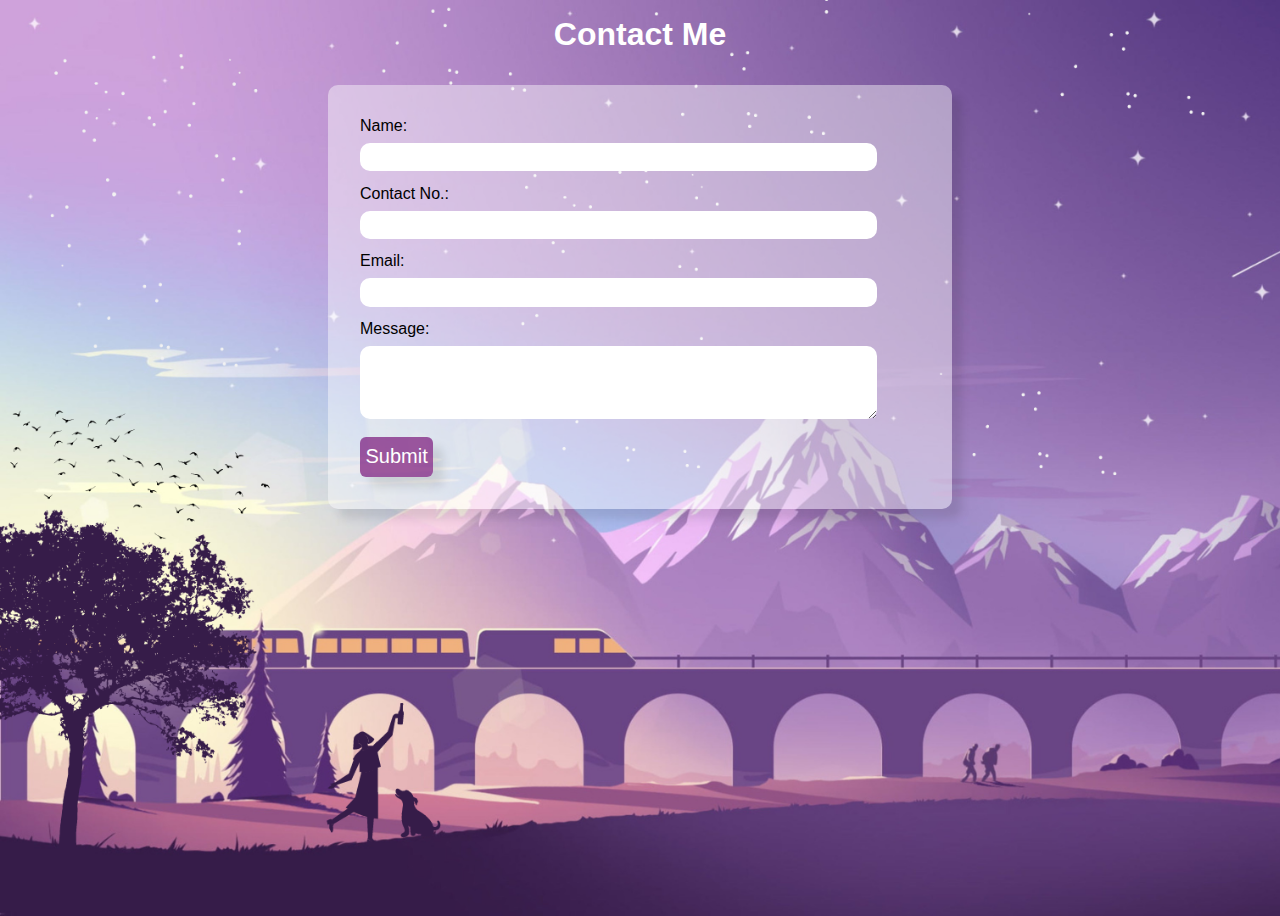
<file: index.html>
<!DOCTYPE html>
<html lang="en">
<head>
    <meta charset="UTF-8">
    <meta name="viewport" content="width=device-width, initial-scale=1.0">
    <title>contact me</title>
    <link rel="stylesheet" href="contact.css">
</head>

<body>
    <div class="header">
        <h1>Contact Me</h1>
    </div>

    <section>
        <form action="#" method="post">
            <label for="name">Name:</label>
            <input type="text" id="name" name="name" required>

            <label for="email">Contact No.:</label>
            <input type="number" id="number" name="number" required>

            <label for="email">Email:</label>
            <input type="email" id="email" name="email" required>

            <label for="message">Message:</label>
            <textarea id="message" name="message" rows="4" required></textarea>

            <button type="submit"> <a href="index2.html">Submit</a></button>
        </form>
    </section>


</body>
</html>
</file>
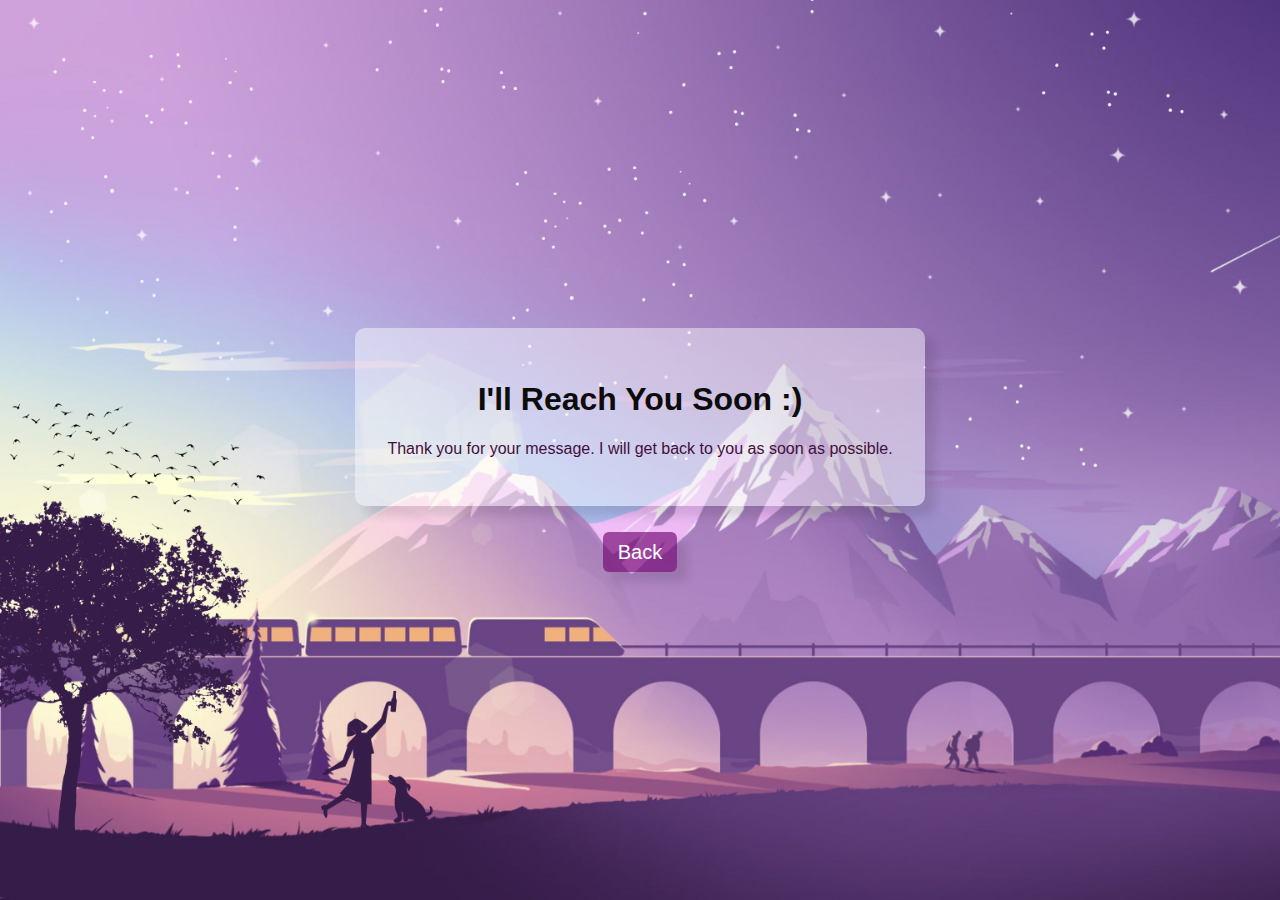
<file: index2.html>
<!DOCTYPE html>
<html lang="en">
<head>
    <meta charset="UTF-8">
    <meta name="viewport" content="width=device-width, initial-scale=1.0">
    <title>Thanks for connecting</title>
    <style>
        body {
            font-family: Arial, sans-serif;
            margin: 0;
            padding: 0;    
            background-image: url(bg.png);
            background-size: cover;
            background-repeat: no-repeat;
            display: flex;
            align-items: center;
            flex-direction: column;
            justify-content: center;
            height: 100vh;
        }

        .message-container {
            text-align: center;
            padding: 2em;
            background-color: #ffffff73;
            backdrop-filter: blur;
            box-shadow: 10px 10px 10px rgba(0, 0, 0, 0.1);
            border-radius: 10px;
        }

        h1 {
            color: #0c0c0c;
        }

        p {
            color: #420f3c;
        }

        button {
        background-color: rgba(112, 3, 112, 0.644);
        border: none;
        box-shadow: 10px 10px 10px rgba(0, 0, 0, 0.1);
        height: 3em;
        width: 5.5em;
        cursor: pointer;
        border-radius: 6px;
        margin-top: 2em;
    }

    a {
        color: #fff;
        text-decoration: none;    
        font-size: 1.5em;
        cursor: pointer;
    }

    button:hover {
        background-color: rgb(126, 4, 126);
    }

    </style>
</head>
<body>
    <div class="message-container">
        <h1>I'll Reach You Soon :) </h1>
        <p>Thank you for your message. I will get back to you as soon as possible.</p>
    </div>
    <button type="submit"> <a href="https://jasmine0077.github.io/portfolio-website/">Back</a></button>
</body>
</html>
</file>
<file: contact.css>
* {
    padding: 0;
    margin: 0;
}

body {
    height: 100vh;
    font-family: Arial, sans-serif;
    background-image: url(bg.png);
    background-size: cover;
    background-repeat: no-repeat;
}

.header h1 {
    margin-top: 0.5em;
    color: #fff;
    text-align: center;
    font-size: 2em;
    font-weight: 800;
    font-family: Arial, Helvetica, sans-serif;
}

section {
    width: 35em;
    margin: 2em auto;
    padding: 2em;
    background-color: #ffffff6e;
    box-shadow: 10px 10px 10px rgba(0, 0, 0, 0.1);
    border-radius: 10px;
    backdrop-filter: blur;
}

label {
    display: block;
    margin-bottom: 0.5em;
}

input, textarea {
    width: 90%;
    padding: 0.5em;
    margin-bottom: 1em;
    border: none;
    border-radius: 10px;
}

button {
    background-color: rgba(112, 3, 112, 0.644);
    border: none;
    box-shadow: 10px 10px 10px rgba(0, 0, 0, 0.1);
    height: 3em;
    width: 5.5em;
    cursor: pointer;
    border-radius: 6px;
}

a {
    color: #fff;
    text-decoration: none;    
    font-size: 1.5em;
    cursor: pointer;
}

button:hover {
    background-color: rgb(126, 4, 126);
}

@media (max-width: 450px) {
    section {
        width: 20em;
        margin: 2em auto;
        padding: 2em;
    }
}
</file>
